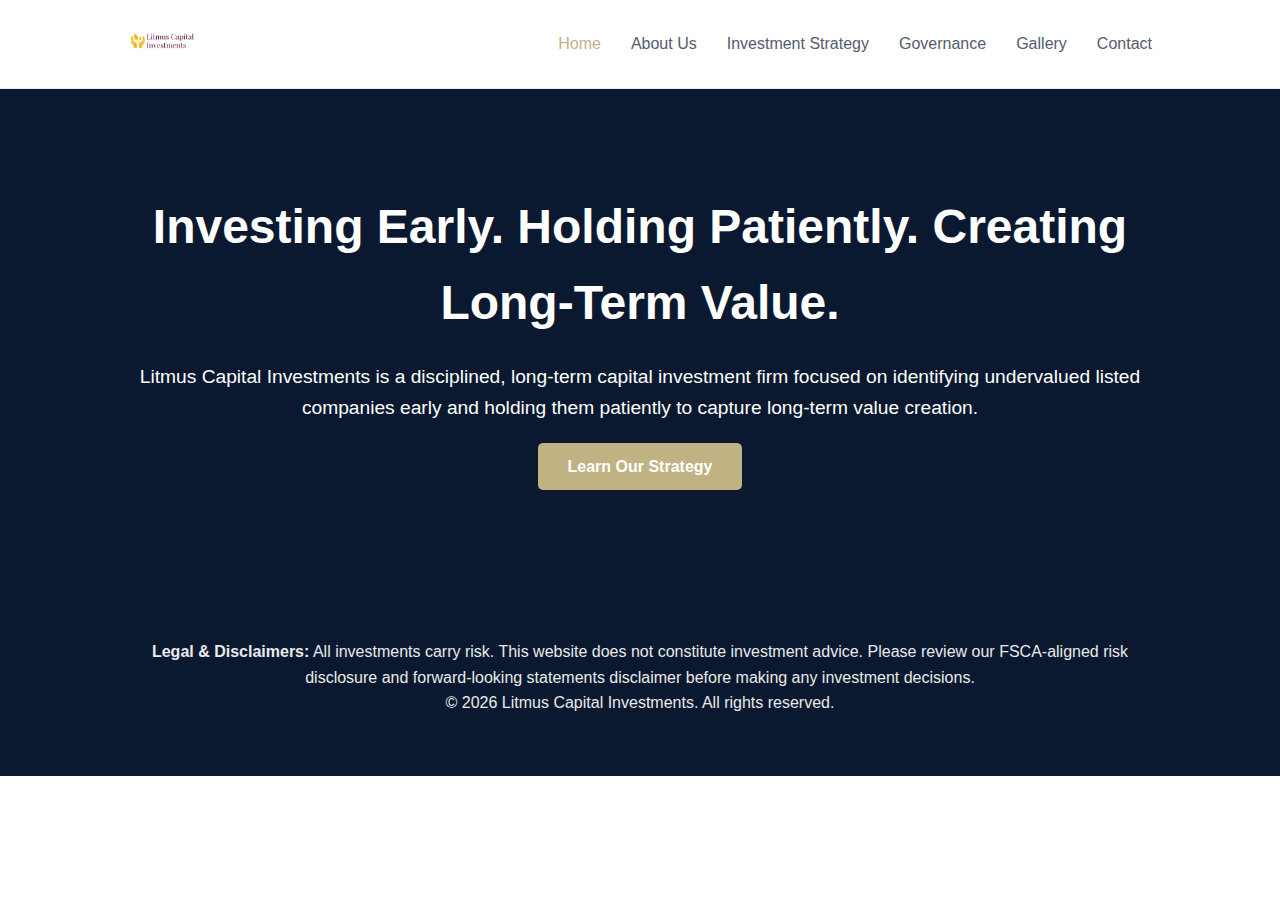
<file: index.html>
<!DOCTYPE html>
<html lang="en">
<head>
    <meta charset="UTF-8">
    <meta name="viewport" content="width=device-width, initial-scale=1.0">
    <title>Litmus Capital Investments - Institutional-Grade Investment Firm</title>
    <meta name="description" content="Litmus Capital Investments is a disciplined, long-term capital investment firm focused on identifying undervalued listed companies and patiently capturing long-term value.">
    <link rel="stylesheet" href="src/css/style.css">
</head>
<body>

    <header>
        <nav>
            <div class="logo">
                <a href="index.html"><img src="src/assets/logo.png.png" alt="Litmus Capital Investments Logo"></a>
            </div>
            <ul>
                <li><a href="index.html" class="active">Home</a></li>
                <li><a href="about.html">About Us</a></li>
                <li><a href="investment-strategy.html">Investment Strategy</a></li>
                <li><a href="governance.html">Governance</a></li>
                <li><a href="gallery.html">Gallery</a></li>
                <li><a href="contact.html">Contact</a></li>
            </ul>
        </nav>
    </header>

    <main>

        <section id="home" class="hero">
            <div class="container">
                <h1>Investing Early. Holding Patiently. Creating Long-Term Value.</h1>
                <p>Litmus Capital Investments is a disciplined, long-term capital investment firm focused on identifying undervalued listed companies early and holding them patiently to capture long-term value creation.</p>
                <a href="investment-strategy.html" class="cta-button">Learn Our Strategy</a>
            </div>
        </section>

    </main>

    <footer>
        <div class="container">
            <p><strong>Legal & Disclaimers:</strong> All investments carry risk. This website does not constitute investment advice. Please review our FSCA-aligned risk disclosure and forward-looking statements disclaimer before making any investment decisions.</p>
            <p>&copy; 2026 Litmus Capital Investments. All rights reserved.</p>
        </div>
    </footer>

    <script src="src/js/script.js"></script>

</body>
</html>
</file>
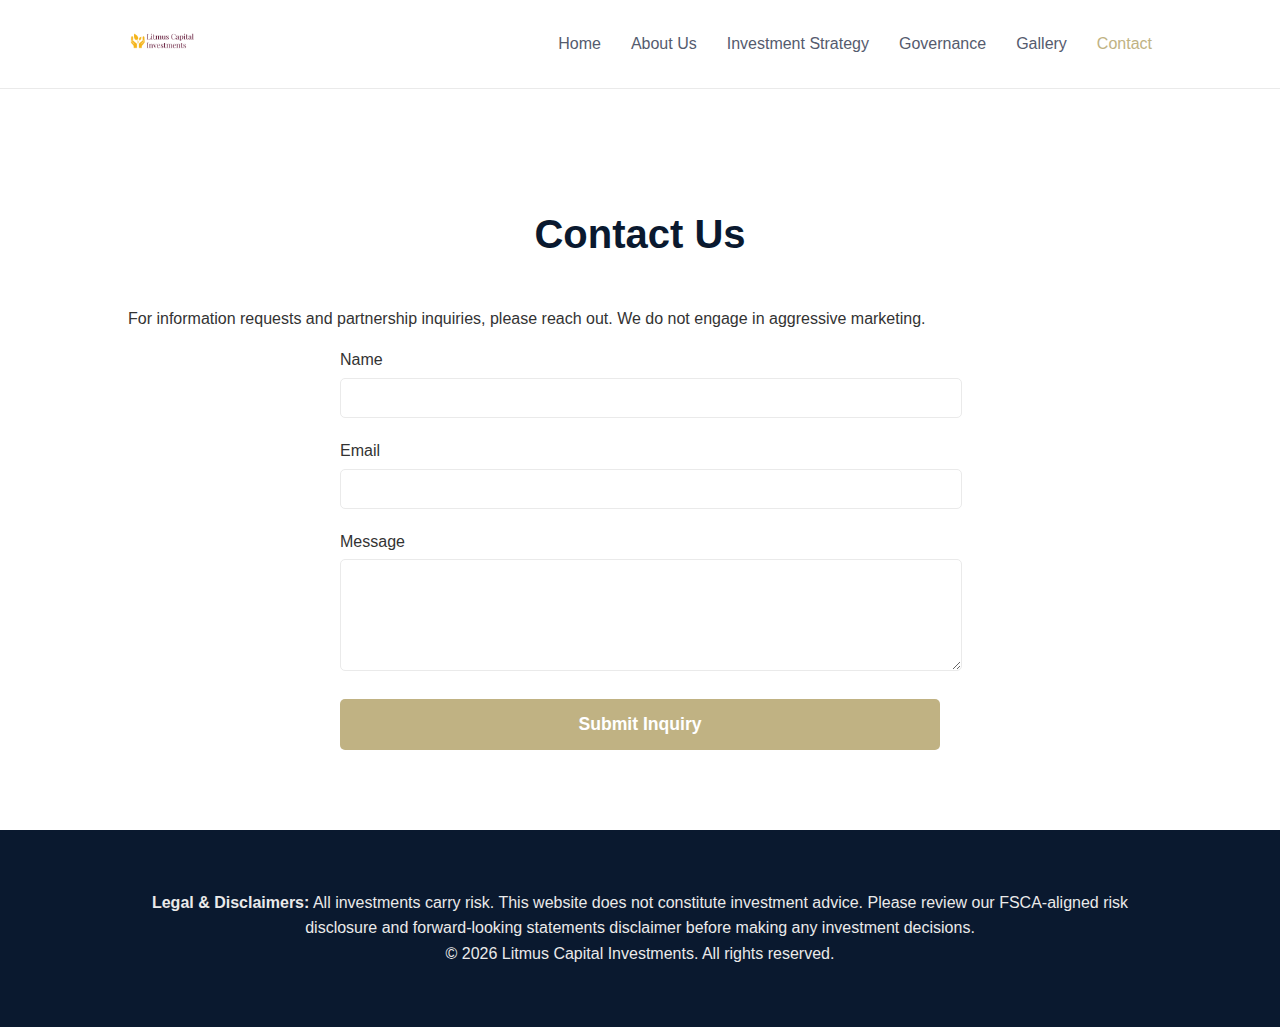
<file: contact.html>
<!DOCTYPE html>
<html lang="en">
<head>
    <meta charset="UTF-8">
    <meta name="viewport" content="width=device-width, initial-scale=1.0">
    <title>Contact Us - Litmus Capital Investments</title>
    <meta name="description" content="Contact Litmus Capital Investments for information requests and partnership inquiries.">
    <link rel="stylesheet" href="src/css/style.css">
</head>
<body>

    <header>
        <nav>
            <div class="logo">
                <a href="index.html"><img src="src/assets/logo.png.png" alt="Litmus Capital Investments Logo"></a>
            </div>
            <ul>
                <li><a href="index.html">Home</a></li>
                <li><a href="about.html">About Us</a></li>
                <li><a href="investment-strategy.html">Investment Strategy</a></li>
                <li><a href="governance.html">Governance</a></li>
                <li><a href="gallery.html">Gallery</a></li>
                <li><a href="contact.html" class="active">Contact</a></li>
            </ul>
        </nav>
    </header>

    <main>
        <section id="contact">
            <div class="container">
                <h2>Contact Us</h2>
                <p>For information requests and partnership inquiries, please reach out. We do not engage in aggressive marketing.</p>
                <form class="contact-form" action="#" method="post">
                    <div class="form-group">
                        <label for="name">Name</label>
                        <input type="text" id="name" name="name" required>
                    </div>
                    <div class="form-group">
                        <label for="email">Email</label>
                        <input type="email" id="email" name="email" required>
                    </div>
                    <div class="form-group">
                        <label for="message">Message</label>
                        <textarea id="message" name="message" rows="5" required></textarea>
                    </div>
                    <button type="submit" class="submit-btn">Submit Inquiry</button>
                </form>
            </div>
        </section>
    </main>

    <footer>
        <div class="container">
            <p><strong>Legal & Disclaimers:</strong> All investments carry risk. This website does not constitute investment advice. Please review our FSCA-aligned risk disclosure and forward-looking statements disclaimer before making any investment decisions.</p>
            <p>&copy; 2026 Litmus Capital Investments. All rights reserved.</p>
        </div>
    </footer>

    <script src="src/js/script.js"></script>

</body>
</html>
</file>
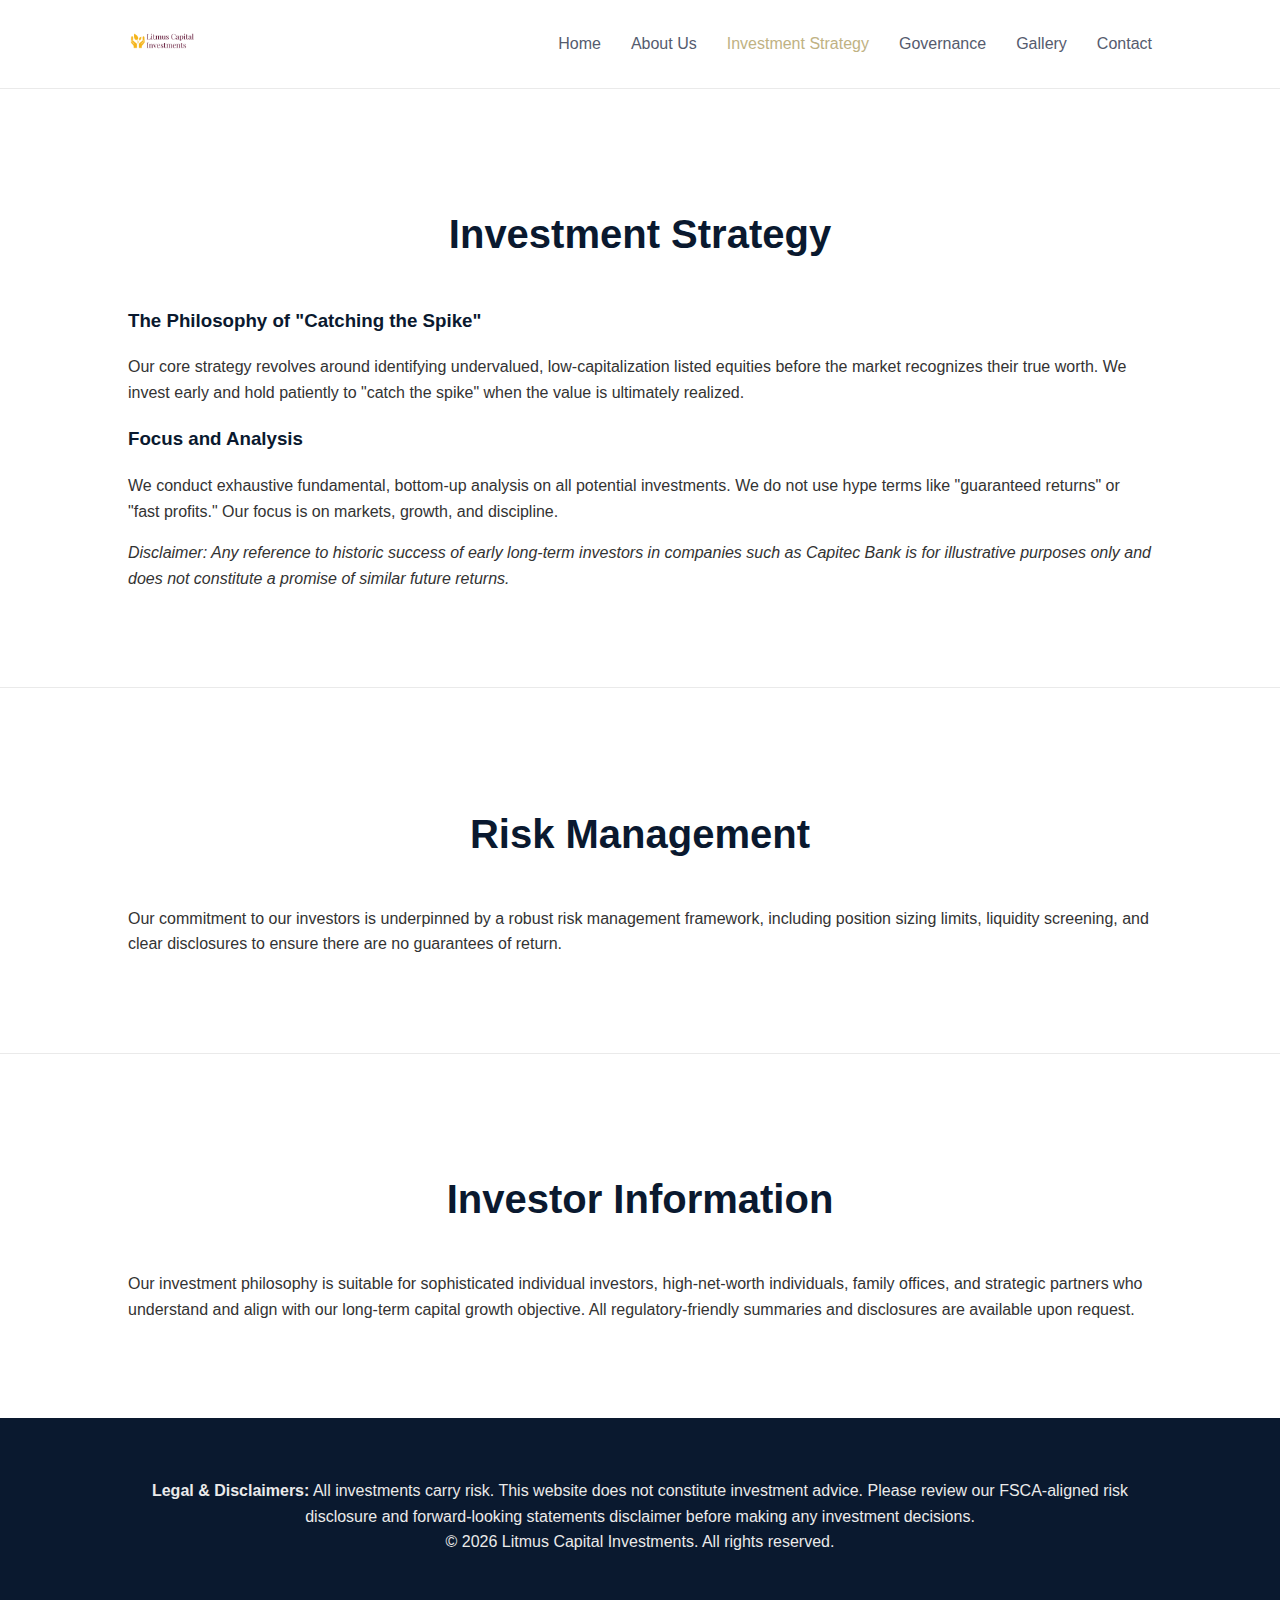
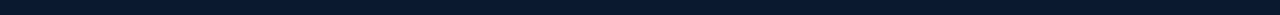
<file: investment-strategy.html>
<!DOCTYPE html>
<html lang="en">
<head>
    <meta charset="UTF-8">
    <meta name="viewport" content="width=device-width, initial-scale=1.0">
    <title>Investment Strategy - Litmus Capital Investments</title>
    <meta name="description" content="Explore the investment strategy of Litmus Capital Investments, focused on long-term value creation.">
    <link rel="stylesheet" href="src/css/style.css">
</head>
<body>

    <header>
        <nav>
            <div class="logo">
                <a href="index.html"><img src="src/assets/logo.png.png" alt="Litmus Capital Investments Logo"></a>
            </div>
            <ul>
                <li><a href="index.html">Home</a></li>
                <li><a href="about.html">About Us</a></li>
                <li><a href="investment-strategy.html" class="active">Investment Strategy</a></li>
                <li><a href="governance.html">Governance</a></li>
                <li><a href="gallery.html">Gallery</a></li>
                <li><a href="contact.html">Contact</a></li>
            </ul>
        </nav>
    </header>

    <main>
        <section id="investment-strategy">
            <div class="container">
                <h2>Investment Strategy</h2>
                <h3>The Philosophy of "Catching the Spike"</h3>
                <p>Our core strategy revolves around identifying undervalued, low-capitalization listed equities before the market recognizes their true worth. We invest early and hold patiently to "catch the spike" when the value is ultimately realized.</p>
                <h3>Focus and Analysis</h3>
                <p>We conduct exhaustive fundamental, bottom-up analysis on all potential investments. We do not use hype terms like "guaranteed returns" or "fast profits." Our focus is on markets, growth, and discipline.</p>
                <p><em>Disclaimer: Any reference to historic success of early long-term investors in companies such as Capitec Bank is for illustrative purposes only and does not constitute a promise of similar future returns.</em></p>
            </div>
        </section>

        <section id="risk-management">
            <div class="container">
                <h2>Risk Management</h2>
                <p>Our commitment to our investors is underpinned by a robust risk management framework, including position sizing limits, liquidity screening, and clear disclosures to ensure there are no guarantees of return.</p>
            </div>
        </section>
        
        <section id="investor-information">
            <div class="container">
                <h2>Investor Information</h2>
                <p>Our investment philosophy is suitable for sophisticated individual investors, high-net-worth individuals, family offices, and strategic partners who understand and align with our long-term capital growth objective. All regulatory-friendly summaries and disclosures are available upon request.</p>
            </div>
        </section>
    </main>

    <footer>
        <div class="container">
            <p><strong>Legal & Disclaimers:</strong> All investments carry risk. This website does not constitute investment advice. Please review our FSCA-aligned risk disclosure and forward-looking statements disclaimer before making any investment decisions.</p>
            <p>&copy; 2026 Litmus Capital Investments. All rights reserved.</p>
        </div>
    </footer>

    <script src="src/js/script.js"></script>

</body>
</html>
</file>
<file: src/css/style.css>
:root {
    --dark-blue: #0A192F;
    --charcoal: #333333;
    --slate-gray: #555B6E;
    --light-gray: #EAEAEA;
    --muted-gold: #C0B283;
    --white: #FFFFFF;
}

body {
    font-family: 'Helvetica Neue', 'Arial', sans-serif;
    margin: 0;
    background-color: var(--white);
    color: var(--charcoal);
    line-height: 1.6;
}

h1, h2, h3 {
    font-weight: 600;
    color: var(--dark-blue);
}

.container {
    width: 80%;
    max-width: 1100px;
    margin: 0 auto;
    padding: 20px 0;
}

/* Header & Navigation */
header {
    background-color: var(--white);
    border-bottom: 1px solid var(--light-gray);
    padding: 15px 0;
    position: sticky;
    top: 0;
    z-index: 1000;
}

nav {
    display: flex;
    justify-content: space-between;
    align-items: center;
    width: 80%;
    max-width: 1100px;
    margin: 0 auto;
}

.logo img {
    height: 50px;
    width: auto;
}

nav ul {
    list-style: none;
    margin: 0;
    padding: 0;
    display: flex;
}

nav li {
    margin-left: 30px;
}

nav a {
    text-decoration: none;
    color: var(--slate-gray);
    font-weight: 500;
    transition: color 0.3s ease;
}

nav a:hover, nav a.active {
    color: var(--muted-gold);
}

/* Hero Section */
.hero {
    background-color: var(--dark-blue);
    color: var(--white);
    padding: 80px 0;
    text-align: center;
}

.hero h1 {
    font-size: 3rem;
    margin: 0 0 20px 0;
    color: var(--white);
}

.hero p {
    font-size: 1.2rem;
    margin-bottom: 30px;
}

.cta-button {
    background-color: var(--muted-gold);
    color: var(--white);
    padding: 15px 30px;
    text-decoration: none;
    font-weight: 600;
    border-radius: 5px;
    transition: background-color 0.3s ease;
}

.cta-button:hover {
    background-color: #A49571; /* Darker gold */
}

/* Content Sections */
section {
    padding: 60px 0;
    border-bottom: 1px solid var(--light-gray);
}

section:last-of-type {
    border-bottom: none;
}

section h2 {
    text-align: center;
    font-size: 2.5rem;
    margin-bottom: 40px;
}

/* Gallery */
.gallery-grid {
    display: grid;
    grid-template-columns: repeat(auto-fit, minmax(300px, 1fr));
    gap: 20px;
}

.gallery-item img {
    width: 100%;
    height: auto;
    border-radius: 5px;
}

/* Footer */
footer {
    background-color: var(--dark-blue);
    color: var(--light-gray);
    padding: 40px 0;
    text-align: center;
}

footer p {
    margin: 0;
}

/* Form */
.contact-form {
    max-width: 600px;
    margin: 0 auto;
}

.form-group {
    margin-bottom: 20px;
}

.form-group label {
    display: block;
    margin-bottom: 5px;
    font-weight: 500;
}

.form-group input,
.form-group textarea {
    width: 100%;
    padding: 10px;
    border: 1px solid var(--light-gray);
    border-radius: 5px;
    font-size: 1rem;
}

.submit-btn {
    display: block;
    width: 100%;
    padding: 15px;
    background-color: var(--muted-gold);
    color: var(--white);
    border: none;
    border-radius: 5px;
    font-size: 1.1rem;
    font-weight: 600;
    cursor: pointer;
    transition: background-color 0.3s ease;
}

.submit-btn:hover {
    background-color: #A49571;
}
</file>
